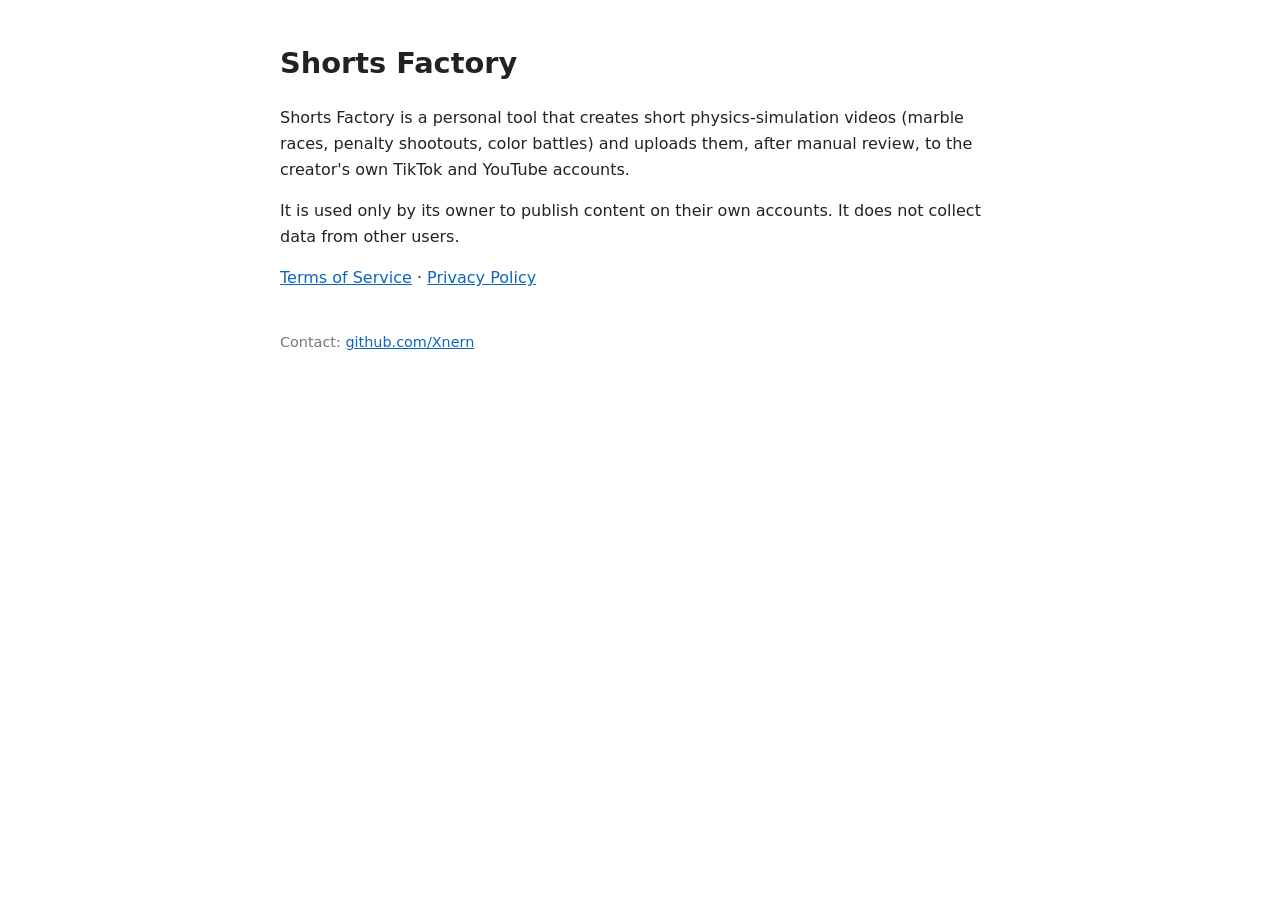
<file: index.html>
<!DOCTYPE html><html lang="en"><head><meta charset="utf-8"><meta name="viewport" content="width=device-width,initial-scale=1">
<title>Shorts Factory</title><link rel="stylesheet" href="style.css"></head><body>
<h1>Shorts Factory</h1>
<p>Shorts Factory is a personal tool that creates short physics-simulation videos (marble races, penalty shootouts, color battles) and uploads them, after manual review, to the creator's own TikTok and YouTube accounts.</p>
<p>It is used only by its owner to publish content on their own accounts. It does not collect data from other users.</p>
<p><a href="terms.html">Terms of Service</a> · <a href="privacy.html">Privacy Policy</a></p>
<footer>Contact: <a href="https://github.com/Xnern">github.com/Xnern</a></footer></body></html>
</file>
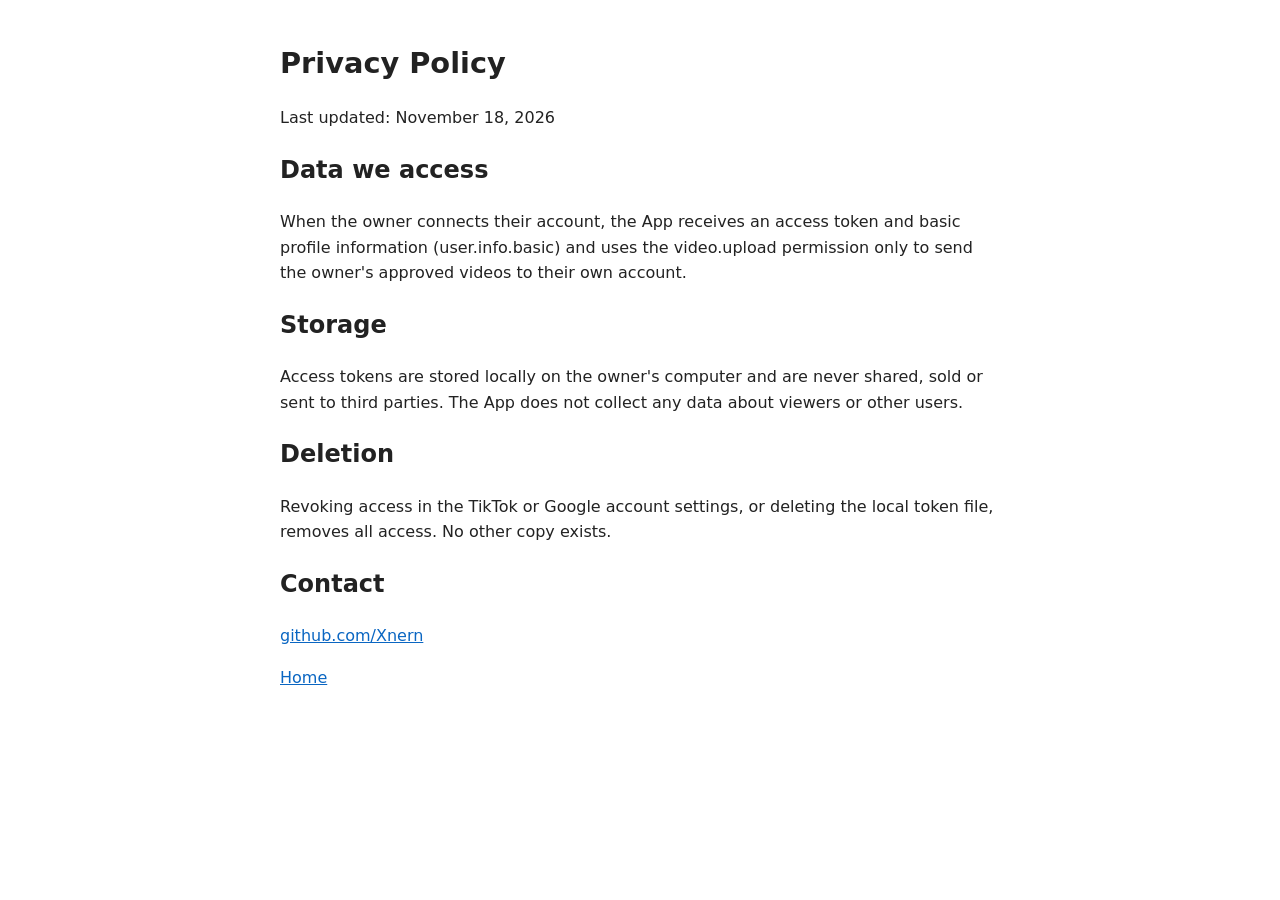
<file: privacy.html>
<!DOCTYPE html><html lang="en"><head><meta charset="utf-8"><meta name="viewport" content="width=device-width,initial-scale=1">
<title>Privacy Policy – Shorts Factory</title><link rel="stylesheet" href="style.css"></head><body>
<h1>Privacy Policy</h1><p>Last updated: November 18, 2026</p>
<h2>Data we access</h2><p>When the owner connects their account, the App receives an access token and basic profile information (user.info.basic) and uses the video.upload permission only to send the owner's approved videos to their own account.</p>
<h2>Storage</h2><p>Access tokens are stored locally on the owner's computer and are never shared, sold or sent to third parties. The App does not collect any data about viewers or other users.</p>
<h2>Deletion</h2><p>Revoking access in the TikTok or Google account settings, or deleting the local token file, removes all access. No other copy exists.</p>
<h2>Contact</h2><p><a href="https://github.com/Xnern">github.com/Xnern</a></p>
<p><a href="index.html">Home</a></p></body></html>
</file>
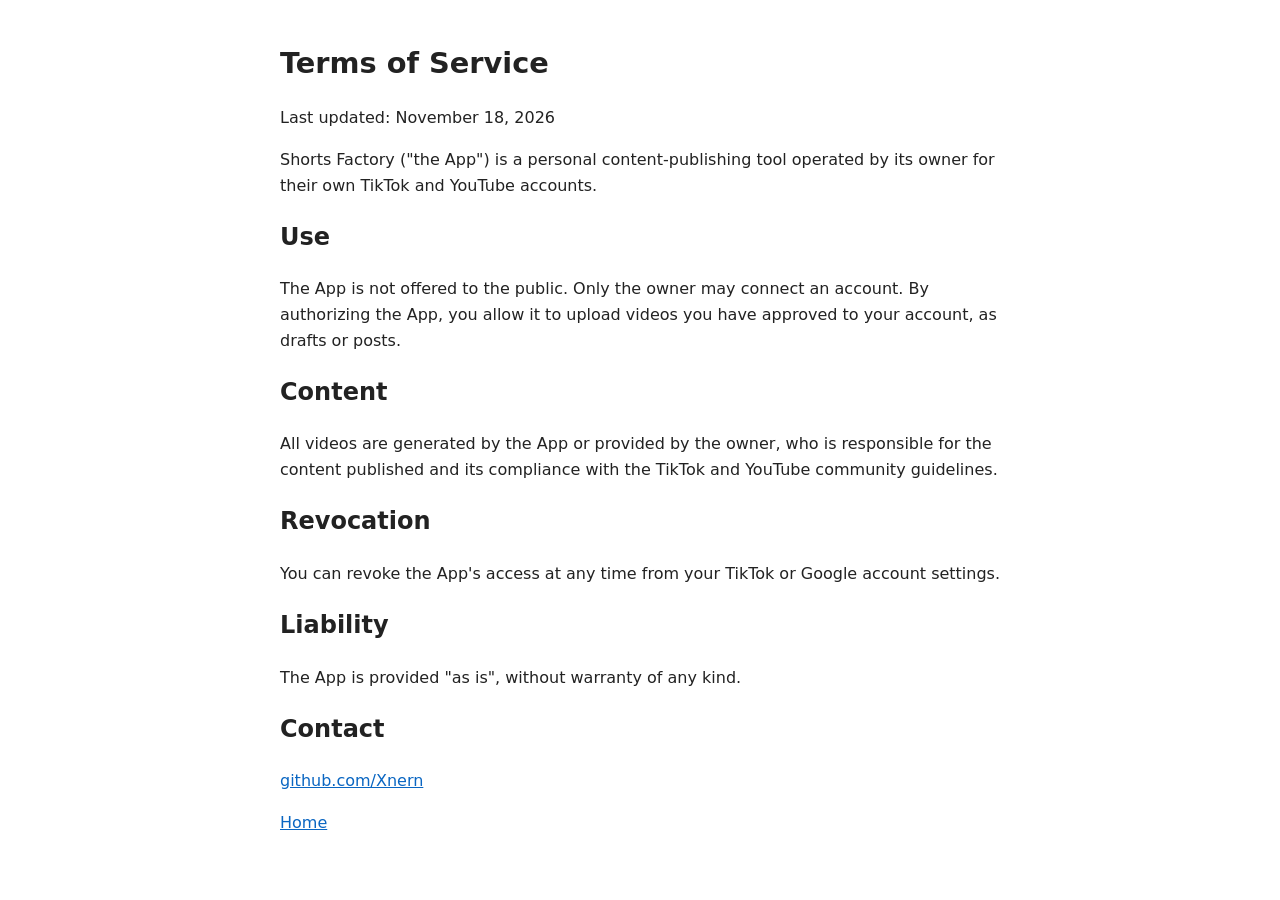
<file: terms.html>
<!DOCTYPE html><html lang="en"><head><meta charset="utf-8"><meta name="viewport" content="width=device-width,initial-scale=1">
<title>Terms of Service – Shorts Factory</title><link rel="stylesheet" href="style.css"></head><body>
<h1>Terms of Service</h1><p>Last updated: November 18, 2026</p>
<p>Shorts Factory ("the App") is a personal content-publishing tool operated by its owner for their own TikTok and YouTube accounts.</p>
<h2>Use</h2><p>The App is not offered to the public. Only the owner may connect an account. By authorizing the App, you allow it to upload videos you have approved to your account, as drafts or posts.</p>
<h2>Content</h2><p>All videos are generated by the App or provided by the owner, who is responsible for the content published and its compliance with the TikTok and YouTube community guidelines.</p>
<h2>Revocation</h2><p>You can revoke the App's access at any time from your TikTok or Google account settings.</p>
<h2>Liability</h2><p>The App is provided "as is", without warranty of any kind.</p>
<h2>Contact</h2><p><a href="https://github.com/Xnern">github.com/Xnern</a></p>
<p><a href="index.html">Home</a></p></body></html>
</file>
<file: style.css>
body{font-family:system-ui,sans-serif;max-width:720px;margin:40px auto;padding:0 20px;line-height:1.6;color:#222}
h1{font-size:1.8em}a{color:#0a66c2}footer{margin-top:40px;font-size:.9em;color:#777}
</file>
